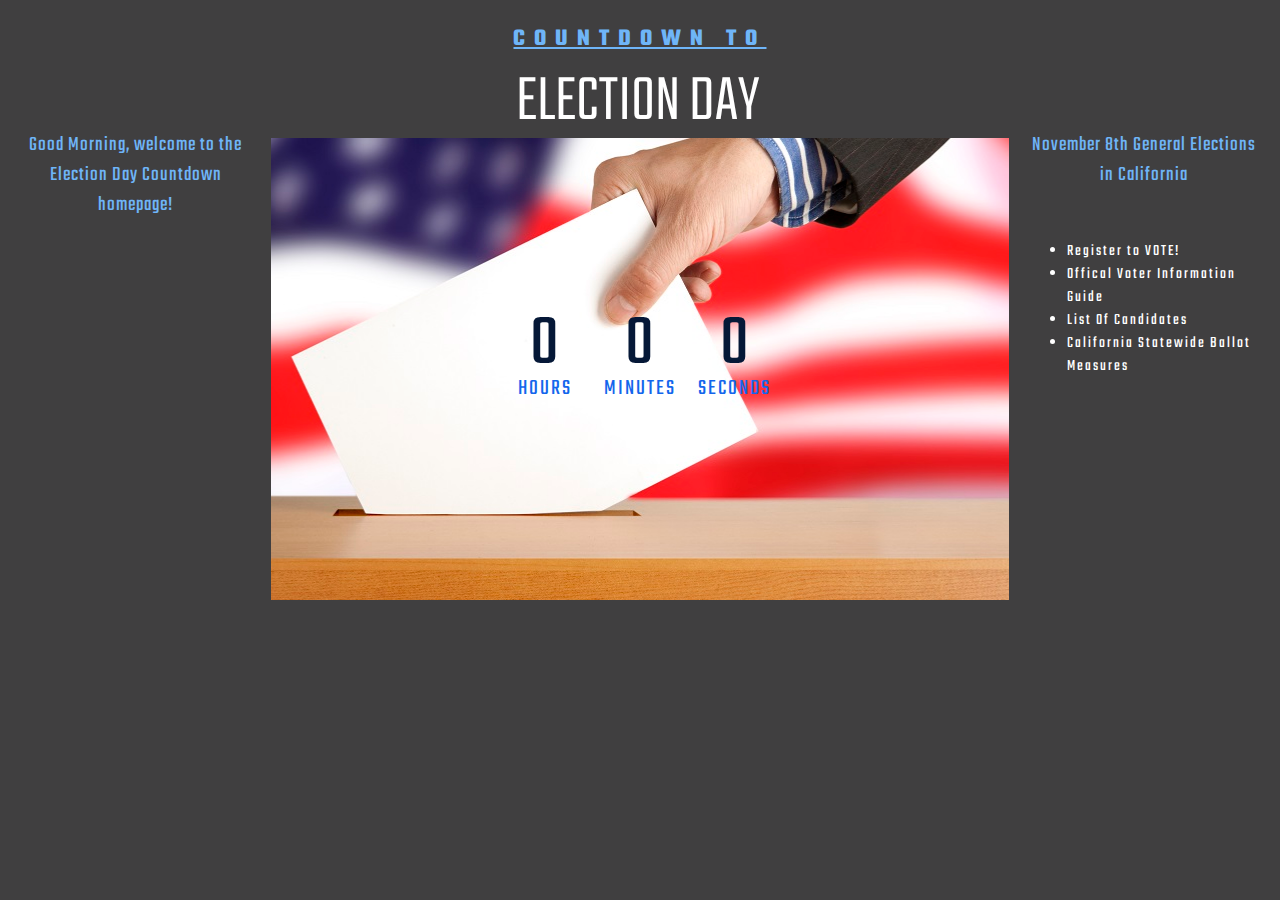
<file: white/assets/theme/portfolio/Countdown/index.html>
<!DOCTYPE HTML>
<html>
	<head>
		<meta id="view" name="viewport" content="width=device-width, maximum-scale=1.0, minimum-scale=1.0, initial-scale=1">
		<title>Creating a Countdown</title>
		<link rel="stylesheet" type="text/css" href="css/main.css">
		 <link rel="stylesheet" type="text/css"
          href="http://fonts.googleapis.com/css?family=Teko:300,700">
	</head>
	

	<body>
		<!--Container element for flexbox-->
		<div id="main-container">

		<!--Left column element, called 'Navigation'-->
			<div id="navigation">

				<div class="column-title" id="timeOfDay"></div>

				<div id="electionsFeed">
			<!-- start sw-rss-feed code --> 
				<script type="text/javascript"> 
				<!-- 
				rssfeed_url = new Array(); 
				rssfeed_url[0]="https://news.google.com/news?cf=all&hl=en&pz=1&ned=us&topic=el&output=rss";  
				rssfeed_frame_width="180"; 
				rssfeed_frame_height="250"; 
				rssfeed_scroll="on"; 
				rssfeed_scroll_step="6"; 
				rssfeed_scroll_bar="off"; 
				rssfeed_target="_blank"; 
				rssfeed_font_size="12"; 
				rssfeed_font_face=""; 
				rssfeed_border="on"; 
				rssfeed_css_url="http://feed.surfing-waves.com/css/style3a.css"; 
				rssfeed_title="on"; 
				rssfeed_title_name="Elections News"; 
				rssfeed_title_bgcolor="#fff"; 
				rssfeed_title_color="#000"; 
				rssfeed_title_bgimage="http://"; 
				rssfeed_footer="off"; 
				rssfeed_footer_name="rss feed"; 
				rssfeed_footer_bgcolor="#fff"; 
				rssfeed_footer_color="#333"; 
				rssfeed_footer_bgimage="http://"; 
				rssfeed_item_title_length="50"; 
				rssfeed_item_title_color="#666"; 
				rssfeed_item_bgcolor="#fff"; 
				rssfeed_item_bgimage="http://"; 
				rssfeed_item_border_bottom="on"; 
				rssfeed_item_source_icon="off"; 
				rssfeed_item_date="off"; 
				rssfeed_item_description="off"; 
				rssfeed_item_description_length="120"; 
				rssfeed_item_description_color="#666"; 
				rssfeed_item_description_link_color="#333"; 
				rssfeed_item_description_tag="off"; 
				rssfeed_no_items="12"; 
				rssfeed_cache = "2b56e41fd6f8639f02e38ded9b7103cc"; 
				//--> 
				</script> 
				<script type="text/javascript" src="http://feed.surfing-waves.com/js/rss-feed.js"></script>
				</div> 
			<!-- end sw-rss-feed code -->
			</div>

		<!--Middle Column Element, World Premiere-->
			<div id="election-Countdown">
				<div class="heading"> 
					<h2>Countdown to </h2>
					<h1>Election Day</h1>
				</div>
			<div class="my-countdown"></div>
			</div>

			<!--Right Column element, called 'Aside'-->
			<div id="aside">
				<div class="column-title">
					November 8th General Elections in California
				</div>
				<div>
				<ul>
					<li>
						<a href="http://www.sos.ca.gov/elections/voter-registration/" target="_blank">Register to VOTE!</a>
					</li>
					<li>
						<a href="http://voterguide.sos.ca.gov/" target="_blank">Offical Voter Information Guide</a>
					</li>
					<li>
						<a href="http://elections.cdn.sos.ca.gov//statewide-elections/2016-general/november2016-certified-list-of-candidates.pdf" target="_blank">List Of Candidates</a>
					</li>
					<li>
						<a href="http://www.sos.ca.gov/elections/ballot-measures/qualified-ballot-measures/" target="_blank">California Statewide Ballot Measures</a>
					</li>
					
				</ul>
				</div>
			</div>
		</div>


	<script type="text/javascript" src="js/jquery-2.1.3.min.js"></script>
	<script type="text/javascript" src="js/jquery.plugin.min.js"></script>
	<script type="text/javascript" src="js/jquery.countdown.min.js"></script>
	<script type="text/javascript" src="js/main.js"></script>
		



	</script>
	</body>
</html>
</file>
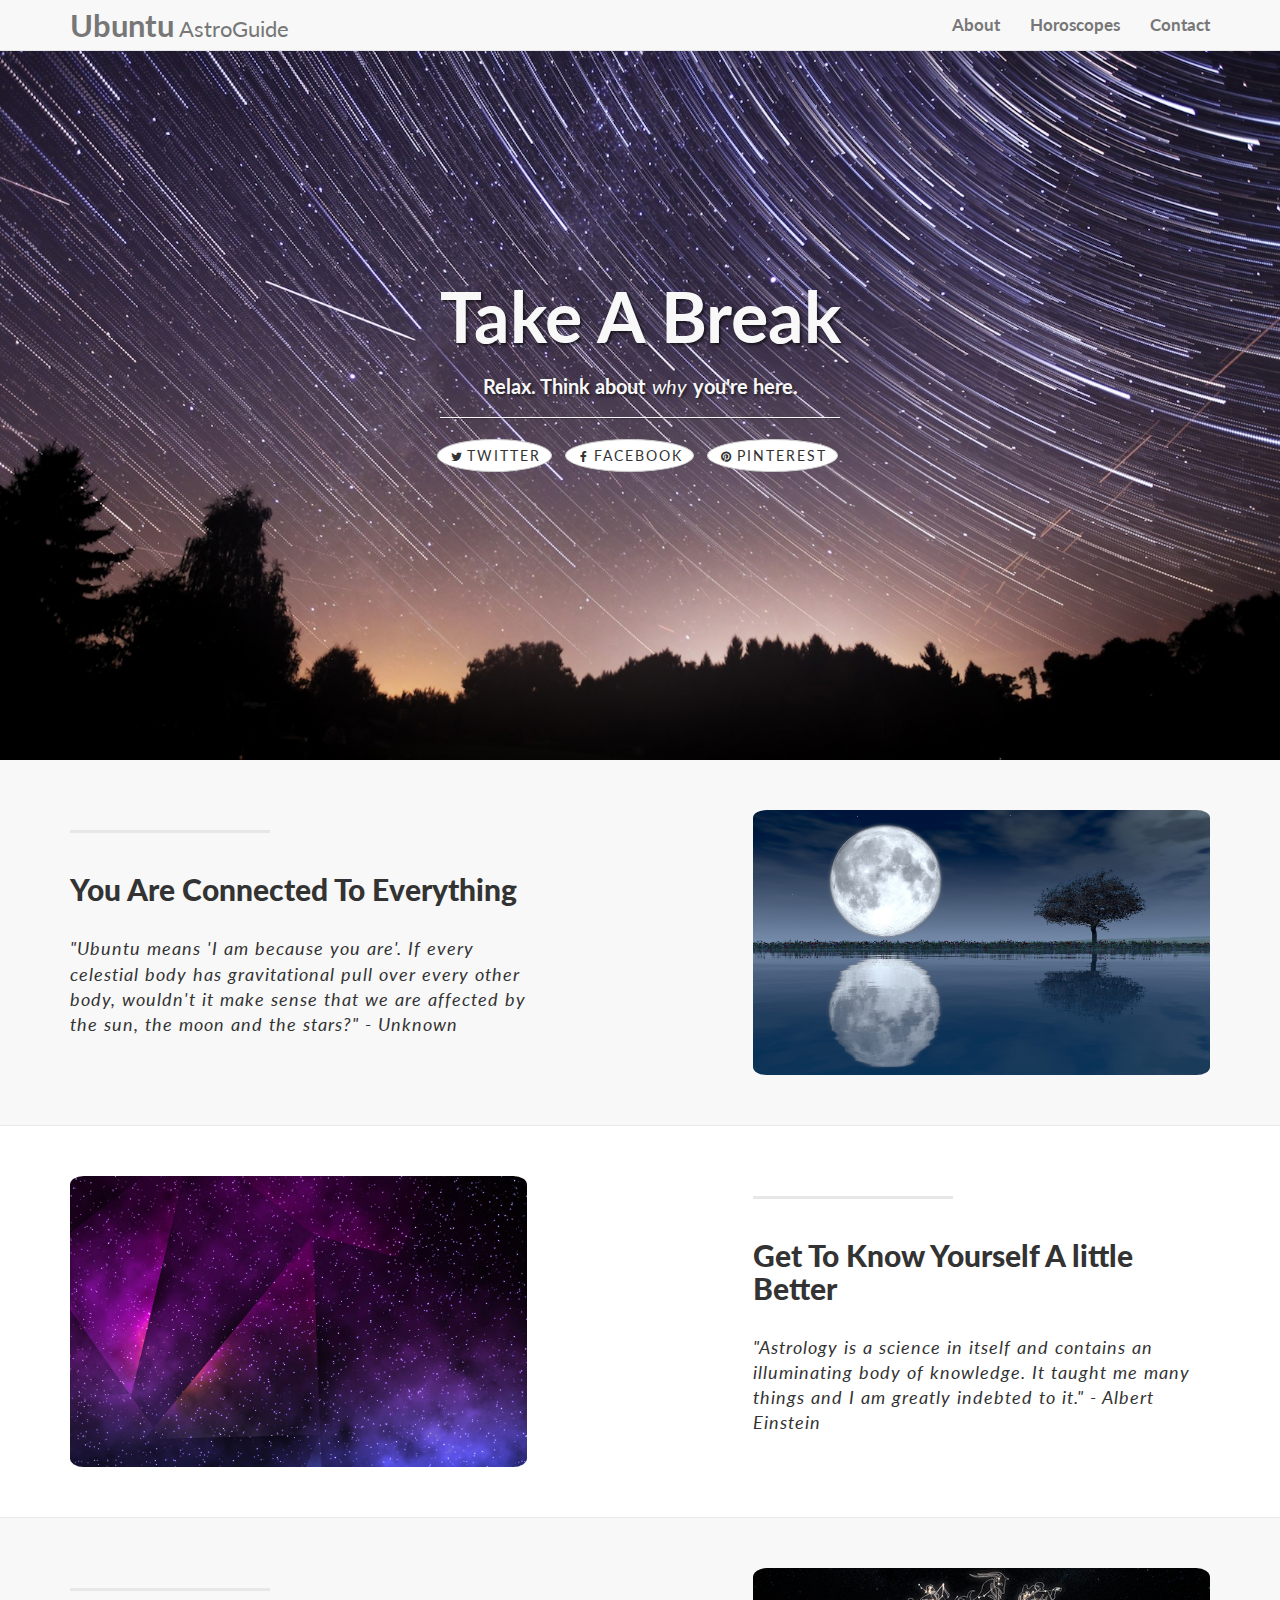
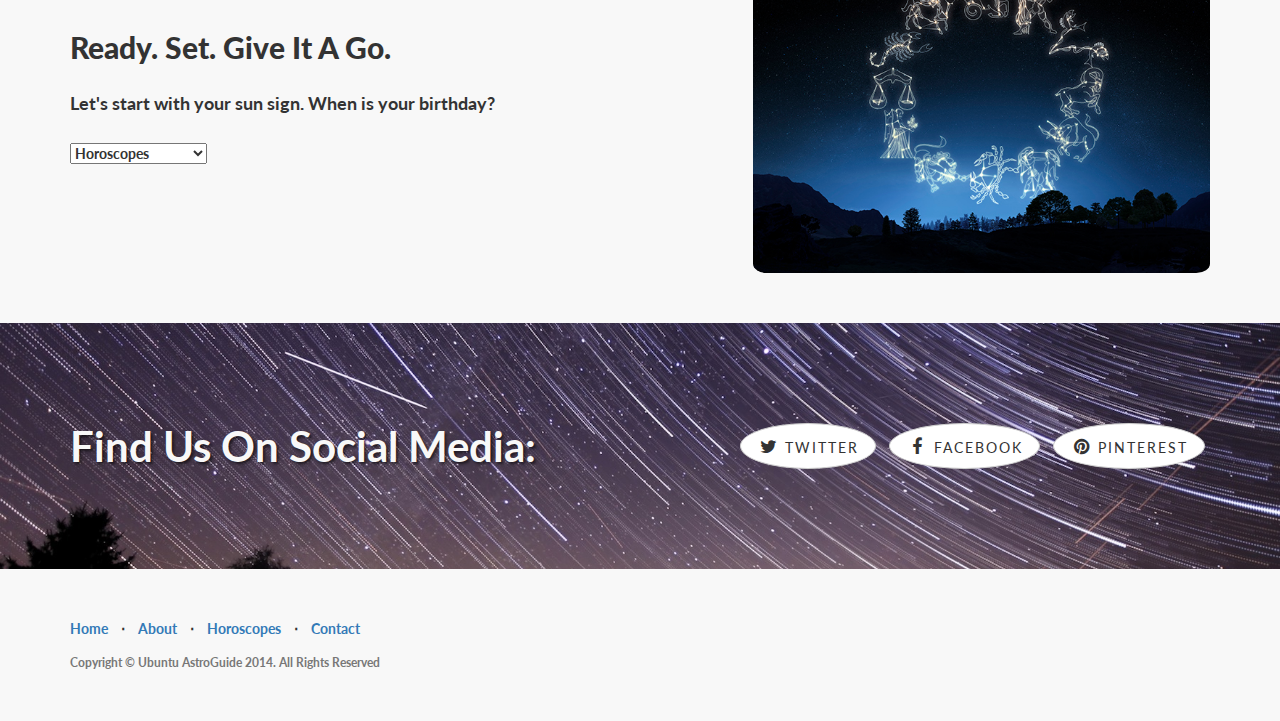
<file: white/assets/theme/portfolio/Ubuntu-AstroGuide/index.html>
<!DOCTYPE html>
<html lang="en">

<head>

    <meta charset="utf-8">
    <meta http-equiv="X-UA-Compatible" content="IE=edge">
    <meta name="viewport" content="width=device-width, initial-scale=1">
    <meta name="description" content="First Javascript Project using StartBootstrap.com Landing Page Theme">
    <meta name="author" content="Maru P @ Codify Academy">

    <title>AstroGuide - A Javascript Astrology Project</title>

    <!-- Bootstrap Core CSS -->
    <link href="css/bootstrap.min.css" rel="stylesheet">

    <!-- Custom CSS -->
    <link href="css/landing-page.css" rel="stylesheet">
    <link href="css/main.css" rel="stylesheet">

    <!-- Custom Fonts -->
    <link href="font-awesome/css/font-awesome.min.css" rel="stylesheet" type="text/css">
    <link href="http://fonts.googleapis.com/css?family=Lato:300,400,700,300italic,400italic,700italic" rel="stylesheet" type="text/css">

    <!-- HTML5 Shim and Respond.js IE8 support of HTML5 elements and media queries -->
    <!-- WARNING: Respond.js doesn't work if you view the page via file:// -->
    <!--[if lt IE 9]>
        <script src="https://oss.maxcdn.com/libs/html5shiv/3.7.0/html5shiv.js"></script>
        <script src="https://oss.maxcdn.com/libs/respond.js/1.4.2/respond.min.js"></script>
    <![endif]-->

</head>

<body>

    <!-- Navigation -->
    <nav class="navbar navbar-default navbar-fixed-top topnav" role="navigation">
        <div class="container topnav">
            <!-- Brand and toggle get grouped for better mobile display -->
            <div class="navbar-header">
                <button type="button" class="navbar-toggle" data-toggle="collapse" data-target="#bs-example-navbar-collapse-1">
                    <span class="sr-only">Toggle navigation</span>
                    <span class="icon-bar"></span>
                    <span class="icon-bar"></span>
                    <span class="icon-bar"></span>
                </button>
                <a class="navbar-brand topnav" href="#"> <span>Ubuntu</span> AstroGuide</a>
            </div>
            <!-- Collect the nav links, forms, and other content for toggling -->
            <div class="collapse navbar-collapse" id="bs-example-navbar-collapse-1">
                <ul class="nav navbar-nav navbar-right">
                    <li>
                        <a href="#about">About</a>
                    </li>
                    <li>
                        <a href="#services">Horoscopes</a>
                    </li>
                    <li>
                        <a href="#contact">Contact</a>
                    </li>
                </ul>
            </div>
            <!-- /.navbar-collapse -->
        </div>
        <!-- /.container -->
    </nav>


    <!-- Header -->
    <a name="about"></a>
    <div class="intro-header">
        <div class="container">

            <div class="row">
                <div class="col-lg-12">
                    <div class="intro-message">
                        <h1>Take A Break</h1>
                        <h3>Relax. Think about <span>why</span> you're here.</h3>
                        <hr class="intro-divider">
                        <ul class="list-inline intro-social-buttons">
                            <li>
                                <a href="#" class="btn btn-default btn-sm"><i class="fa fa-twitter fa-fw"></i> <span class="network-name">Twitter</span></a>
                            </li>
                            <li>
                                <a href="#" class="btn btn-default btn-sm"><i class="fa fa-facebook fa-fw"></i> <span class="network-name">Facebook</span></a>
                            </li>
                            <li>
                                <a href="#" class="btn btn-default btn-sm"><i class="fa fa-pinterest fa-fw"></i> <span class="network-name">Pinterest</span></a>
                            </li>
                        </ul>
                    </div>
                </div>
            </div>

        </div>
        <!-- /.container -->

    </div>
    <!-- /.intro-header -->

    <!-- Page Content -->

	<a  name="services"></a>
    <div class="content-section-a">

        <div class="container">
            <div class="row">
                <div class="col-lg-5 col-sm-6">
                    <hr class="section-heading-spacer">
                    <div class="clearfix"></div>
                    <h2 class="section-heading">You Are Connected To Everything</h2>
                    <p class="lead">"Ubuntu means 'I am because you are'. If every celestial body has gravitational pull over every other body, wouldn't it make sense that we are affected by the sun, the moon and the stars?" - Unknown</p>
                </div>
                <div class="col-lg-5 col-lg-offset-2 col-sm-6">
                    <img class="img-responsive" src="img/moon.jpg" alt="Gravitational pull of the Moon.">
                </div>
            </div>

        </div>
        <!-- /.container -->

    </div>
    <!-- /.content-section-a -->

    <div class="content-section-b">

        <div class="container">

            <div class="row">
                <div class="col-lg-5 col-lg-offset-1 col-sm-push-6  col-sm-6">
                    <hr class="section-heading-spacer">
                    <div class="clearfix"></div>
                    <h2 class="section-heading">Get To Know Yourself A little Better</h2>
                    <p class="lead">"Astrology is a science in itself and contains an illuminating body of knowledge. It taught me many things and I am greatly indebted to it." -  Albert Einstein</p>
                </div>
                <div class="col-lg-5 col-sm-pull-6  col-sm-6">
                    <img class="img-responsive" src="img/pyramid.jpg" alt="Astrology Sign Symbols">
                </div>
            </div>

        </div>
        <!-- /.container -->

    </div>
    <!-- /.content-section-b -->

    <div class="content-section-a">

        <div class="container">

            <div class="row">
                <div class="col-lg-5 col-sm-6">
                    <hr class="section-heading-spacer">
                    <div class="clearfix"></div>
                    <h2 class="section-heading">Ready. Set. Give It A Go.</h2>
            
                    <h4>Let's start with your sun sign. When is your birthday?</h4>
                    <br>
                    <select id="mySelection" onchange="allHoroscopes()">
                        <option value=" "> Horoscopes
                        <option value="Aries"> Mar 21 - Apr 19
                        <option value="Taurus"> Apr 20-May 20
                        <option value="Gemini"> May 21-Jun 20 
                        <option value= "Cancer"> Jun 21-Jul 22
                        <option value="Leo"> Jul 23-Aug 22
                        <option value="Virgo"> August 23-Sept 22
                        <option value="Libra"> Sep 23-Oct 22
                        <option value="Scorpio"> Oct 23-Nov 21
                        <option value="Sagittarius"> Nov 22-Dec 21
                        <option value="Capricorn"> Dec 22-Jan 19
                        <option value="Aquarius"> Jan 20-Feb 18
                        <option value="Pisces"> Feb 19-Mar 20
                    </select>
            
                    <h3 id="yourSign"></h3>

                    <p id="personality"></p>

                </div>
                <div class="col-lg-5 col-lg-offset-2 col-sm-6">
                    <img  id="icon" class="img-responsive" src="img/astrology.jpg" alt="Geometric Constellations in the sky">

                </div>
            </div>

        </div>
        <!-- /.container -->

    </div>
    <!-- /.content-section-a -->

	<a  name="contact"></a>
    <div class="banner">

        <div class="container">

            <div class="row">
                <div class="col-lg-6">
                    <h2>Find Us On Social Media:</h2>
                </div>
                <div class="col-lg-6">
                    <ul class="list-inline banner-social-buttons">
                        <li>
                            <a href="https://twitter.com/SBootstrap" class=" btn btn-default btn-lg"><i class="fa fa-twitter fa-fw"></i> <span class="network-name">Twitter</span></a>
                        </li>
                        <li>
                            <a href="https://github.com/IronSummitMedia/startbootstrap" class="btn btn-default btn-lg"><i class="fa fa-facebook fa-fw"></i> <span class="network-name">Facebook</span></a>
                        </li>
                        <li>
                            <a href="#" class=" btn btn-default btn-lg"><i class="fa fa-pinterest fa-fw"></i> <span class="network-name">Pinterest</span></a>
                        </li>
                    </ul>
                </div>
            </div>

        </div>
        <!-- /.container -->

    </div>
    <!-- /.banner -->

    <!-- Footer -->
    <footer>
        <div class="container">
            <div class="row">
                <div class="col-lg-12">
                    <ul class="list-inline">
                        <li>
                            <a href="#">Home</a>
                        </li>
                        <li class="footer-menu-divider">&sdot;</li>
                        <li>
                            <a href="#about">About</a>
                        </li>
                        <li class="footer-menu-divider">&sdot;</li>
                        <li>
                            <a href="#services">Horoscopes</a>
                        </li>
                        <li class="footer-menu-divider">&sdot;</li>
                        <li>
                            <a href="#contact">Contact</a>
                        </li>
                    </ul>
                    <p class="copyright text-muted small">Copyright &copy; Ubuntu AstroGuide 2014. All Rights Reserved</p>
                </div>
            </div>
        </div>
    </footer>

    <!-- Main JS -->
    <script src="js/main.js"></script>

    <!-- jQuery -->
    <script src="js/jquery.js"></script>

    <!-- Bootstrap Core JavaScript -->
    <script src="js/bootstrap.js"></script>

</body>

</html>
</file>
<file: white/assets/theme/portfolio/Countdown/css/main.css>
/*  CSS Document                             */




body { 
	margin: 0; 
	padding: 0; 
	background-color:#403f40; 
	color: #fff; 
	font-family:"Teko", sans-serif; 
}

/*Constructing flexboxes to form 3 columns. Main container as wrapper*/
#main-container{
background-color: #092f6e
 min-height: 637px;
 margin: 0px;
 padding:0px;
 display: flex;
 flex-direction: row;
}

/*Column 1*/
 #navigation{
    /*border: 1px solid #8888bb;
    border-radius: 7pt;*/
    margin: 130px 18px 0px 18px;
    flex: 1 6 20%;
    order: 1;
}
.column-title{
	text-align: center;
	color: #6FB5F8;
	font-size: 1.3em;
	letter-spacing: 1px;
}
#electionsFeed{
	margin-top: 30px;
	margin-left: 40px;
}

/*Column 2*/
#election-Countdown{
	font-size:16px;
	font-family: 'Teko', sans-serif;
	width:500px;
	margin: 25px auto;
	padding-top: 0px;
	/*border: 1px solid rgba (255, 255, 255, .2);*/
	background: #092f6e url(../img/vote-small.jpg) no-repeat center bottom;
	min-height: 575px;
	flex: 1 3 60%;
    order: 2;
}

#election-Countdown .heading {
	background-color: #403f40;
	padding: 0px 0px 0px 0px;
	margin: 40px 0 px 30px 0px;
}

 #election-Countdown h1{
	font-size: 4.2em;
	color: ffffff;
	text-transform: uppercase;
	font-weight:300;
	line-height: 70px;
	margin: 0px 0px 0px -5px;
	padding-bottom: -2px;
	text-align: center;
}

#election-Countdown h2 {
	font-size: 1.5em;
	color: #6fb5f8;
	text-transform: uppercase;
	font-weight: 700;
	line-height: 18px;
	margin-top: 0px;
	padding-top: 5px;
	text-align: center;
	letter-spacing: 9px;
	text-decoration: underline;
}

#election-Countdown .my-countdown .countdown-row {
	display: block;
	text-align: center;
}
#election-Countdown .my-countdown .countdown-section{
	display: inline-block;
	width: 95px;
	margin-top: 180px;
}

#election-Countdown .my-countdown .countdown-amount{
	display: block;
	color: #ffffff;
	font-size: 4.6em;
	line-height: 55px;
	color:#051837;
}
#election-Countdown .my-countdown .countdown-period{
	color: #6fb5f8; 
	font-size: 1.4em;
	text-transform: uppercase;
	letter-spacing: 2px;
	color: #1366ec;
}

/*Column 3*/
 #aside {
 	margin: 130px 18px 0px 18px;
    flex: 1 6 20%;
    order: 3;
    }

 #aside >div>ul>li>a{
 	color: #fff;
 	text-decoration: none;
 	letter-spacing: 2px;
 }

 #aside>div>ul{
 	margin-top: 50px;
 }


@media screen and (max-width: 780px){

	#main-container{
		flex-direction: column;
	}

	/*Column 1*/
 	#navigation{
    margin: 70px 0px 0px 0px;
    text-align: center;
}
	#timeOfDay{
	font-size: 1.8em;
	font-weight: lighter;
	margin: 0px 10px 50px 10px;
	border: 5px solid #6fb5f8;
	border-radius: 5px;

	}
	#electionsFeed{
	margin-left: 0px;
	padding-bottom: 50px;
}
	#election-Countdown{
	font-size: 12px;
	width: 300px;
	min-height: 465px;
	background: #092f6e url(../img/vote-small.jpg) no-repeat center;
	background-size: 400px auto;
	}
	#election-Countdown .heading {
	padding: 12px 0px 24px 0px;
	margin-bottom: 20px;
	}
	#election-Countdown h1 {
		line-height: 40px;
		font-size: 3.7em;
	}
	#election-Countdown h2 {
		font-size: 2em;
		line-height: 50px;
		letter-spacing: 5px;
	}
	#election-Countdown .my-countdown .countdown-section{
		width: 68px;
		padding-top: 15px;
	}
	#election-Countdown .my-countdown .countdown-amount{
	color: #ffffff;
	}
	#election-Countdown .my-countdown .countdown-period{
	color: #6fb5f8; 	
	}
	#aside {
    margin-top: 60px;
}
</file>
<file: white/assets/theme/portfolio/Ubuntu-AstroGuide/css/main.css>
.navbar-brand{
	font-weight: lighter;
	font-size: 160%;
}
.navbar-brand>span{
	font-weight: bold;
	font-size: 140%;
}
.navbar-right{
	font-size: 120%;
}
.intro-message>h3{
	font-size: 145%;
}

.intro-message>h3>span{
	font-style: italic;
	font-weight: lighter;
	padding: 2px;
}
.btn{
	border-radius: 50% 50%;
}
/*Figure out how to make font bolder or use different font*/
.section-heading{
	font-weight: 900;
}

.lead{
	font-style: italic;
	font-weight: lighter;
	word-spacing: 1px;
	letter-spacing: 1px;
}
img{
	border-radius: 3%;
	max-width: 475px;
}

/*Dropdown window*/

#mySelect{
	padding-bottom: 5px;
	margin-bottom: 40px;
}

/*Your Sign*/

#yourSign{
	font-size: 22px;
	font-weight: lighter;
}
#yourSign > span{
	font-style: italic;
	font-weight: bold;
	font-size: 26px;
}
@media only screen and (max-with:500px){
  img{
	max-width: 95%;	
	max-height: 355px;
}
</file>
<file: white/assets/theme/portfolio/Ubuntu-AstroGuide/css/landing-page.css>
/*!
 * Start Bootstrap - Landing Page Bootstrap Theme (http://startbootstrap.com)
 * Code licensed under the Apache License v2.0.
 * For details, see http://www.apache.org/licenses/LICENSE-2.0.
 */

body,
html {
    width: 100%;
    height: 100%;
}

body,
h1,
h2,
h3,
h4,
h5,
h6 {
    font-family: "Lato","Helvetica Neue",Helvetica,Arial,sans-serif;
    font-weight: 700;
}

.topnav {
    font-size: 14px; 
}

.lead {
    font-size: 18px;
    font-weight: 400;
}

.intro-header {
    padding-top: 50px; /* If you're making other pages, make sure there is 50px of padding to make sure the navbar doesn't overlap content! */
    padding-bottom: 50px;
    text-align: center;
    color: #f8f8f8;
    background: url(../img/nightSky.jpg) no-repeat center center;
    background-size: cover;
}

.intro-message {
    position: relative;
    padding-top: 20%;
    padding-bottom: 20%;
}

.intro-message > h1 {
    margin: 0;
    text-shadow: 2px 2px 3px rgba(0,0,0,0.6);
    font-size: 5em;
}

.intro-divider {
    width: 400px;
    border-top: 1px solid #f8f8f8;
    border-bottom: 1px solid rgba(0,0,0,0.2);
}

.intro-message > h3 {
    text-shadow: 2px 2px 3px rgba(0,0,0,0.6);
}

@media(max-width:767px) {
    .intro-message {
        padding-bottom: 15%;
    }

    .intro-message > h1 {
        font-size: 3em;
    }

    ul.intro-social-buttons > li {
        display: block;
        margin-bottom: 20px;
        padding: 0;
    }

    ul.intro-social-buttons > li:last-child {
        margin-bottom: 0;
    }

    .intro-divider {
        width: 100%;
    }
}

.network-name {
    text-transform: uppercase;
    font-size: 14px;
    font-weight: 400;
    letter-spacing: 2px;
}

.content-section-a {
    padding: 50px 0;
    background-color: #f8f8f8;
}

.content-section-b {
    padding: 50px 0;
    border-top: 1px solid #e7e7e7;
    border-bottom: 1px solid #e7e7e7;
}

.section-heading {
    margin-bottom: 30px;
}

.section-heading-spacer {
    float: left;
    width: 200px;
    border-top: 3px solid #e7e7e7;
}

.banner {
    padding: 100px 0;
    color: #f8f8f8;
    background: url(../img/nightSky.jpg) no-repeat center center;
    background-size: cover;
}

.banner h2 {
    margin: 0;
    text-shadow: 2px 2px 3px rgba(0,0,0,0.6);
    font-size: 3em;
}

.banner ul {
    margin-bottom: 0;
}

.banner-social-buttons {
    float: right;
    margin-top: 0;
}

@media(max-width:1199px) {
    ul.banner-social-buttons {
        float: left;
        margin-top: 15px;
    }
}

@media(max-width:767px) {
    .banner h2 {
        margin: 0;
        text-shadow: 2px 2px 3px rgba(0,0,0,0.6);
        font-size: 3em;
    }

    ul.banner-social-buttons > li {
        display: block;
        margin-bottom: 20px;
        padding: 0;
    }

    ul.banner-social-buttons > li:last-child {
        margin-bottom: 0;
    }
}

footer {
    padding: 50px 0;
    background-color: #f8f8f8;
}

p.copyright {
    margin: 15px 0 0;
}
</file>
